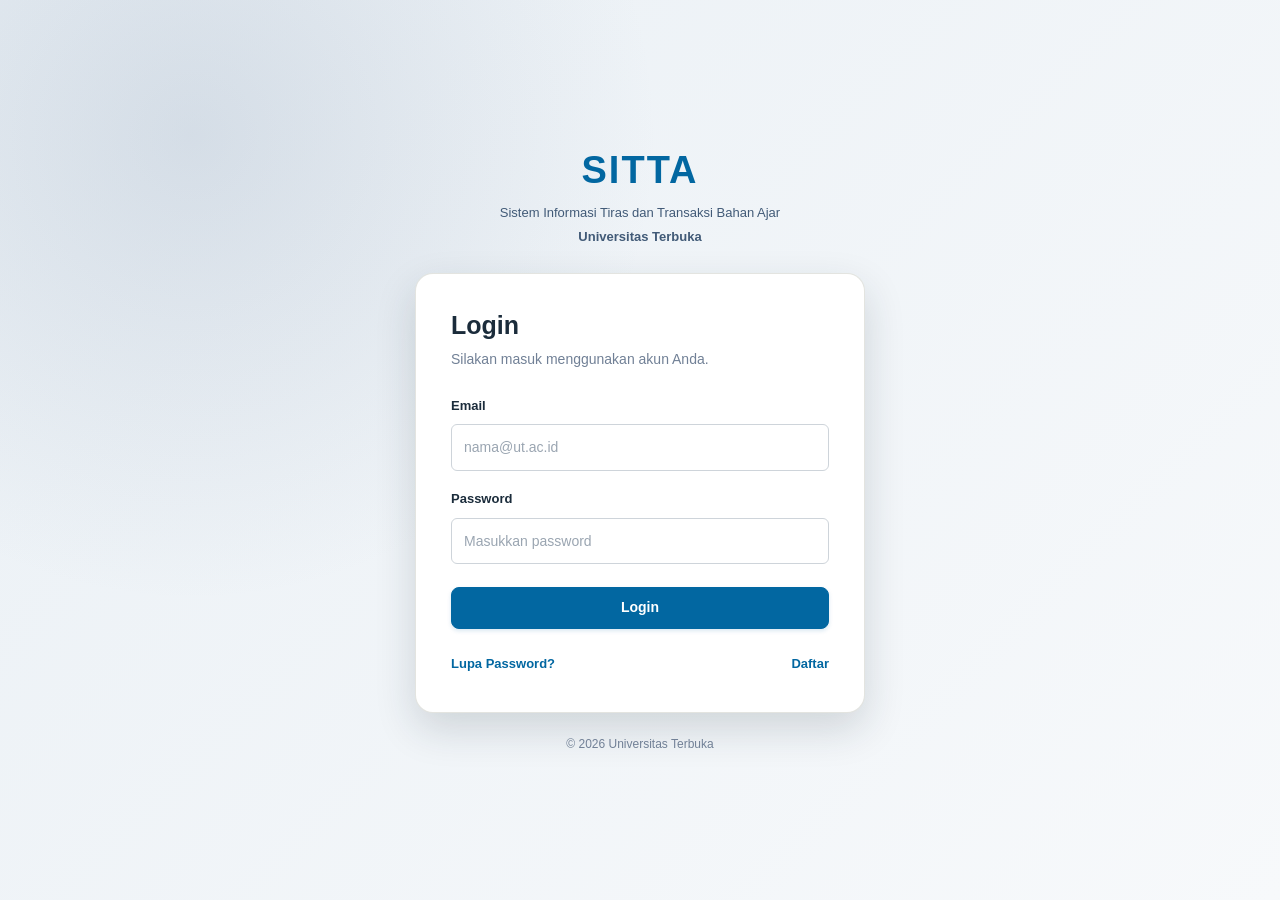
<file: index.html>
<!DOCTYPE html>
<html lang="id">
<head>
    <meta charset="UTF-8">
    <meta name="viewport" content="width=device-width, initial-scale=1.0">
    <meta name="description"
          content="SITTA - Sistem Informasi Tiras dan Transaksi Bahan Ajar Universitas Terbuka">

    <title>Login | SITTA Universitas Terbuka</title>

    <link rel="stylesheet" href="css/style.css">

    <script src="js/data.js" defer></script>
    <script src="js/script.js" defer></script>
</head>
<body>
    <main class="login-page">
        <section class="login-container">

            <header class="login-header">
                <h1>SITTA</h1>
                <p>Sistem Informasi Tiras dan Transaksi Bahan Ajar</p>
                <p>Universitas Terbuka</p>
            </header>

            <section class="login-card">
                <h2>Login</h2>
                <p>Silakan masuk menggunakan akun Anda.</p>

                <form id="loginForm">
                    <div class="form-group">
                        <label for="email">Email</label>
                        <input
                            type="email"
                            id="email"
                            name="email"
                            placeholder="nama@ut.ac.id"
                            autocomplete="username"
                            required
                        >
                    </div>

                    <div class="form-group">
                        <label for="password">Password</label>
                        <input
                            type="password"
                            id="password"
                            name="password"
                            placeholder="Masukkan password"
                            autocomplete="current-password"
                            required
                        >
                    </div>

                    <button type="submit" class="btn btn-primary">
                        Login
                    </button>
                </form>

                <nav class="login-links" aria-label="Bantuan akun">
                    <button type="button" id="forgotPasswordBtn">
                        Lupa Password?
                    </button>

                    <button type="button" id="registerBtn">
                        Daftar
                    </button>
                </nav>
            </section>

            <footer class="login-footer">
                <p>&copy; 2026 Universitas Terbuka</p>
            </footer>
        </section>
    </main>


    <!-- MODAL LUPA PASSWORD -->
    <div
        class="modal"
        id="forgotPasswordModal"
        role="dialog"
        aria-modal="true"
        aria-labelledby="forgotPasswordTitle"
        hidden
    >
        <section class="modal-content">
            <button
                type="button"
                class="modal-close"
                data-close-modal
                aria-label="Tutup modal"
            >&times;</button>

            <h2 id="forgotPasswordTitle">Lupa Password</h2>
            <p>
                Masukkan email akun Anda untuk memeriksa data pengguna.
            </p>

            <form id="forgotPasswordForm">
                <div class="form-group">
                    <label for="forgotEmail">Email</label>
                    <input
                        type="email"
                        id="forgotEmail"
                        name="forgotEmail"
                        placeholder="nama@ut.ac.id"
                        required
                    >
                </div>

                <button type="submit" class="btn btn-primary btn-block">
                    Periksa Email
                </button>
            </form>

            <div id="forgotPasswordMessage"
                 class="mt-2"
                 aria-live="polite"></div>
        </section>
    </div>


    <!-- MODAL DAFTAR -->
    <div
        class="modal"
        id="registerModal"
        role="dialog"
        aria-modal="true"
        aria-labelledby="registerTitle"
        hidden
    >
        <section class="modal-content">
            <button
                type="button"
                class="modal-close"
                data-close-modal
                aria-label="Tutup modal"
            >&times;</button>

            <h2 id="registerTitle">Daftar Akun</h2>
            <p>
                Form simulasi pendaftaran pengguna SITTA.
            </p>

            <form id="registerForm">
                <div class="form-group">
                    <label for="registerName">Nama Lengkap</label>
                    <input
                        type="text"
                        id="registerName"
                        name="registerName"
                        placeholder="Masukkan nama lengkap"
                        required
                    >
                </div>

                <div class="form-group">
                    <label for="registerEmail">Email</label>
                    <input
                        type="email"
                        id="registerEmail"
                        name="registerEmail"
                        placeholder="nama@ut.ac.id"
                        required
                    >
                </div>

                <div class="form-group">
                    <label for="registerPassword">Password</label>
                    <input
                        type="password"
                        id="registerPassword"
                        name="registerPassword"
                        placeholder="Minimal 6 karakter"
                        minlength="6"
                        autocomplete="new-password"
                        required
                    >
                </div>

                <div class="modal-actions">
                    <button
                        type="button"
                        class="btn btn-secondary"
                        data-close-modal
                    >
                        Batal
                    </button>

                    <button type="submit" class="btn btn-primary">
                        Daftar
                    </button>
                </div>
            </form>

            <div id="registerMessage"
                 class="mt-2"
                 aria-live="polite"></div>
        </section>
    </div>

</body>
</html>
</file>
<file: css/style.css>
/* =========================================================
   SITTA PRAKTIK
   Sistem Informasi Tiras dan Transaksi Bahan Ajar
   Universitas Terbuka
   Tema: Bluesssss Color Palette
   ========================================================= */

/* =========================================================
   1. CSS VARIABLES DAN RESET
   ========================================================= */

:root {
  --primary: #0267a1;
  --navy: #1b2c3b;
  --slate: #415a77;
  --soft-blue: #778da9;
  --light-gray: #e0e1dd;

  --white: #ffffff;
  --background: #f5f7fa;
  --text: #243447;
  --text-muted: #718096;
  --border: #dce3ea;

  --success: #198754;
  --warning: #b7791f;
  --danger: #dc3545;
  --info: #0d789f;

  --sidebar-width: 260px;
  --topbar-height: 72px;

  --radius-sm: 6px;
  --radius-md: 12px;
  --radius-lg: 18px;

  --shadow-sm: 0 2px 8px rgba(27, 44, 59, 0.06);
  --shadow-md: 0 8px 24px rgba(27, 44, 59, 0.1);
  --shadow-lg: 0 16px 40px rgba(27, 44, 59, 0.16);

  --transition: 0.2s ease;
}

* {
  box-sizing: border-box;
}

html {
  scroll-behavior: smooth;
}

body {
  margin: 0;
  min-height: 100vh;
  font-family: Arial, Helvetica, sans-serif;
  font-size: 14px;
  line-height: 1.6;
  color: var(--text);
  background: var(--background);
}

button,
input,
select,
textarea {
  font: inherit;
}

button,
a,
summary {
  -webkit-tap-highlight-color: transparent;
}

button {
  cursor: pointer;
}

button:disabled {
  cursor: not-allowed;
  opacity: 0.6;
}

a {
  color: var(--primary);
  text-decoration: none;
  transition: color var(--transition);
}

a:hover {
  color: var(--slate);
}

img {
  display: block;
  max-width: 100%;
}

h1,
h2,
h3,
h4,
p {
  margin-top: 0;
}

h1,
h2,
h3,
h4 {
  line-height: 1.3;
  color: var(--navy);
}

h1 {
  font-size: 30px;
}

h2 {
  font-size: 24px;
}

h3 {
  font-size: 17px;
}

p:last-child {
  margin-bottom: 0;
}

[hidden] {
  display: none !important;
}

:focus-visible {
  outline: 3px solid rgba(2, 103, 161, 0.35);
  outline-offset: 3px;
}

/* =========================================================
   2. BUTTON
   ========================================================= */

.btn {
  display: inline-flex;
  align-items: center;
  justify-content: center;
  gap: 8px;
  min-height: 42px;
  padding: 10px 18px;
  border: 1px solid transparent;
  border-radius: var(--radius-sm);
  font-weight: 600;
  text-align: center;
  transition:
    background var(--transition),
    border-color var(--transition),
    color var(--transition),
    transform var(--transition);
}

.btn:hover {
  transform: translateY(-1px);
}

.btn-primary {
  color: var(--white);
  background: var(--primary);
  border-color: var(--primary);
}

.btn-primary:hover {
  color: var(--white);
  background: var(--navy);
  border-color: var(--navy);
}

.btn-secondary {
  color: var(--navy);
  background: var(--light-gray);
  border-color: var(--light-gray);
}

.btn-secondary:hover {
  background: #cdd2cd;
}

.btn-outline {
  color: var(--primary);
  background: transparent;
  border-color: var(--primary);
}

.btn-outline:hover {
  color: var(--white);
  background: var(--primary);
}

.btn-danger {
  color: var(--white);
  background: var(--danger);
  border-color: var(--danger);
}

.btn-block {
  display: flex;
  width: 100%;
}

/* =========================================================
   3. FORM DAN INPUT
   ========================================================= */

.form-group {
  display: flex;
  flex-direction: column;
  gap: 7px;
  margin-bottom: 18px;
}

.form-group label {
  color: var(--navy);
  font-size: 13px;
  font-weight: 700;
}

.form-group input,
.form-group select,
.form-group textarea {
  width: 100%;
  min-height: 44px;
  padding: 11px 13px;
  color: var(--text);
  background: var(--white);
  border: 1px solid var(--border);
  border-radius: var(--radius-sm);
  outline: none;
  transition:
    border-color var(--transition),
    box-shadow var(--transition);
}

.form-group textarea {
  min-height: 100px;
  resize: vertical;
}

.form-group input::placeholder,
.form-group textarea::placeholder {
  color: #9aa5b1;
}

.form-group input:focus,
.form-group select:focus,
.form-group textarea:focus {
  border-color: var(--primary);
  box-shadow: 0 0 0 3px rgba(2, 103, 161, 0.12);
}

.form-group input:invalid:not(:placeholder-shown) {
  border-color: var(--danger);
}

.form-group input:disabled,
.form-group select:disabled,
.form-group textarea:disabled {
  background: #f0f2f4;
  cursor: not-allowed;
}

.form-hint {
  color: var(--text-muted);
  font-size: 12px;
}

.form-error {
  color: var(--danger);
  font-size: 12px;
}

/* =========================================================
   4. HALAMAN LOGIN
   ========================================================= */

.login-page {
  display: flex;
  align-items: center;
  justify-content: center;
  min-height: 100vh;
  padding: 40px 20px;
  background:
    radial-gradient(
      circle at 15% 15%,
      rgba(119, 141, 169, 0.2),
      transparent 35%
    ),
    linear-gradient(135deg, #eaf0f5 0%, #f7f9fb 100%);
}

.login-container {
  width: 100%;
  max-width: 450px;
}

.login-header {
  margin-bottom: 25px;
  text-align: center;
}

.login-header h1 {
  margin-bottom: 8px;
  color: var(--primary);
  font-size: 38px;
  font-weight: 800;
  letter-spacing: 2px;
}

.login-header p {
  margin-bottom: 3px;
  color: var(--slate);
  font-size: 13px;
}

.login-header p:last-child {
  font-weight: 700;
}

.login-card {
  padding: 35px;
  background: var(--white);
  border: 1px solid rgba(224, 225, 221, 0.9);
  border-radius: var(--radius-lg);
  box-shadow: var(--shadow-lg);
}

.login-card h2 {
  margin-bottom: 7px;
  font-size: 25px;
}

.login-card > p {
  margin-bottom: 25px;
  color: var(--text-muted);
}

.login-card form .btn {
  width: 100%;
  margin-top: 5px;
}

.login-links {
  display: flex;
  align-items: center;
  justify-content: space-between;
  gap: 15px;
  margin-top: 22px;
}

.login-links button {
  padding: 4px 0;
  color: var(--primary);
  background: none;
  border: none;
  font-size: 13px;
  font-weight: 600;
}

.login-links button:hover {
  color: var(--navy);
  text-decoration: underline;
}

.login-footer {
  margin-top: 22px;
  color: var(--text-muted);
  font-size: 12px;
  text-align: center;
}

/* =========================================================
   5. LAYOUT UTAMA
   ========================================================= */

.app-layout {
  min-height: 100vh;
}

.sidebar {
  position: fixed;
  top: 0;
  bottom: 0;
  left: 0;
  z-index: 100;
  display: flex;
  flex-direction: column;
  width: var(--sidebar-width);
  padding: 24px 16px;
  overflow-y: auto;
  color: var(--white);
  background: var(--navy);
}

.sidebar-header {
  padding: 0 12px 28px;
  border-bottom: 1px solid rgba(255, 255, 255, 0.12);
}

.sidebar-header h1 {
  margin-bottom: 5px;
  color: var(--white);
  font-size: 28px;
  letter-spacing: 1.5px;
}

.sidebar-header p {
  margin-bottom: 0;
  color: #b8c7d8;
  font-size: 12px;
}

.sidebar-nav {
  display: flex;
  flex-direction: column;
  gap: 6px;
  padding-top: 25px;
}

.nav-link,
.nav-group summary {
  display: block;
  padding: 12px 14px;
  color: #d9e2ec;
  border-radius: var(--radius-sm);
  font-size: 13px;
  font-weight: 600;
  line-height: 1.5;
  cursor: pointer;
  transition:
    background var(--transition),
    color var(--transition);
}

.nav-link:hover,
.nav-group summary:hover {
  color: var(--white);
  background: rgba(119, 141, 169, 0.2);
}

.nav-link.active {
  color: var(--white);
  background: var(--primary);
  box-shadow: var(--shadow-sm);
}

.nav-group summary {
  list-style: none;
}

.nav-group summary::-webkit-details-marker {
  display: none;
}

.nav-group summary::after {
  content: "+";
  float: right;
  font-size: 16px;
}

.nav-group[open] summary::after {
  content: "−";
}

.nav-submenu {
  display: flex;
  flex-direction: column;
  gap: 4px;
  padding: 6px 0 4px 12px;
}

.nav-submenu .nav-link {
  padding: 10px;
  color: #b8c7d8;
  font-size: 12px;
  font-weight: 400;
}

.sidebar-footer {
  margin-top: auto;
  padding-top: 25px;
}

.sidebar-footer button {
  width: 100%;
  padding: 11px 14px;
  color: #ffffff;
  background: rgba(255, 255, 255, 0.08);
  border: 1px solid rgba(255, 255, 255, 0.16);
  border-radius: var(--radius-sm);
  font-weight: 600;
  text-align: left;
  transition: background var(--transition);
}

.sidebar-footer button:hover {
  background: rgba(220, 53, 69, 0.8);
}

.main-content {
  min-height: 100vh;
  margin-left: var(--sidebar-width);
}

.topbar {
  position: sticky;
  top: 0;
  z-index: 50;
  display: flex;
  align-items: center;
  justify-content: space-between;
  min-height: var(--topbar-height);
  gap: 20px;
  padding: 15px 32px;
  background: var(--white);
  border-bottom: 1px solid var(--border);
  box-shadow: var(--shadow-sm);
}

.topbar p {
  margin: 0;
  color: var(--slate);
  font-size: 13px;
  font-weight: 600;
}

#userInfo {
  color: var(--navy);
  font-size: 13px;
  font-weight: 700;
  text-align: right;
}

.page-content {
  max-width: 1600px;
  margin: 0 auto;
  padding: 32px;
}

.page-header {
  margin-bottom: 28px;
}

.page-header h2 {
  margin-bottom: 8px;
}

.page-header > p {
  color: var(--text-muted);
}

.page-header #greeting {
  margin-bottom: 8px;
  color: var(--primary);
  font-weight: 700;
}

/* =========================================================
   6. DASHBOARD DAN KARTU INFORMASI
   ========================================================= */

.dashboard-cards {
  display: grid;
  grid-template-columns: repeat(2, minmax(0, 1fr));
  gap: 22px;
  margin-top: 25px;
}

.dashboard-card,
.content-card {
  min-width: 0;
  padding: 24px;
  background: var(--white);
  border: 1px solid var(--border);
  border-radius: var(--radius-md);
  box-shadow: var(--shadow-sm);
}

.dashboard-card {
  position: relative;
  overflow: hidden;
  transition:
    transform var(--transition),
    box-shadow var(--transition);
}

.dashboard-card::before {
  position: absolute;
  top: 0;
  left: 0;
  width: 5px;
  height: 100%;
  background: var(--primary);
  content: "";
}

.dashboard-card:hover {
  transform: translateY(-3px);
  box-shadow: var(--shadow-md);
}

.dashboard-card h3 {
  margin-bottom: 12px;
}

.dashboard-card p {
  min-height: 42px;
  margin-bottom: 18px;
  color: var(--text-muted);
}

.dashboard-card a {
  display: inline-flex;
  align-items: center;
  gap: 7px;
  font-weight: 700;
}

.dashboard-card a::after {
  content: "→";
}

.content-card {
  margin-bottom: 24px;
}

.content-card > h3 {
  margin-bottom: 20px;
}

.section-header {
  display: flex;
  align-items: center;
  justify-content: space-between;
  gap: 20px;
  margin-bottom: 22px;
}

.section-header h3 {
  margin-bottom: 6px;
}

.section-header p {
  margin-bottom: 0;
  color: var(--text-muted);
  font-size: 13px;
}

/* =========================================================
   7. TRACKING PENGIRIMAN
   ========================================================= */

#trackingForm {
  display: flex;
  align-items: flex-end;
  gap: 15px;
}

#trackingForm .form-group {
  flex: 1;
  min-width: 0;
  margin-bottom: 0;
}

#trackingForm button {
  flex-shrink: 0;
  min-width: 100px;
}

#trackingDetail {
  overflow-wrap: anywhere;
}

.tracking-summary {
  display: grid;
  grid-template-columns: repeat(2, minmax(0, 1fr));
  gap: 18px;
  margin-bottom: 25px;
}

.tracking-info {
  padding: 18px;
  background: #f7f9fb;
  border: 1px solid var(--border);
  border-radius: var(--radius-sm);
}

.tracking-info .info-label {
  display: block;
  margin-bottom: 5px;
  color: var(--text-muted);
  font-size: 12px;
}

.tracking-info .info-value {
  color: var(--navy);
  font-weight: 700;
}

.status-badge {
  display: inline-flex;
  align-items: center;
  padding: 6px 12px;
  color: var(--primary);
  background: #e5f2f9;
  border-radius: 20px;
  font-size: 12px;
  font-weight: 700;
}

.status-badge.success {
  color: #146c43;
  background: #ddf3e5;
}

.status-badge.warning {
  color: #855b10;
  background: #fff0c2;
}

.status-badge.danger {
  color: #b42332;
  background: #fce4e6;
}

.progress-track {
  width: 100%;
  height: 9px;
  overflow: hidden;
  background: var(--light-gray);
  border-radius: 99px;
}

.progress-bar {
  height: 100%;
  background: var(--primary);
  border-radius: inherit;
  transition: width 0.4s ease;
}

.timeline {
  position: relative;
  display: flex;
  flex-direction: column;
  gap: 0;
  margin: 25px 0 0;
  padding: 0;
  list-style: none;
}

.timeline-item {
  position: relative;
  padding: 0 0 25px 32px;
}

.timeline-item::before {
  position: absolute;
  top: 7px;
  bottom: -2px;
  left: 7px;
  width: 2px;
  background: var(--light-gray);
  content: "";
}

.timeline-item:last-child::before {
  display: none;
}

.timeline-item::after {
  position: absolute;
  top: 4px;
  left: 2px;
  width: 12px;
  height: 12px;
  background: var(--primary);
  border: 2px solid var(--white);
  border-radius: 50%;
  box-shadow: 0 0 0 2px #c6dfef;
  content: "";
}

.timeline-item time {
  display: block;
  margin-bottom: 5px;
  color: var(--text-muted);
  font-size: 12px;
}

.timeline-item p {
  margin-bottom: 0;
  color: var(--navy);
  font-size: 13px;
}

.empty-state {
  padding: 35px 20px;
  color: var(--text-muted);
  text-align: center;
}

.empty-state h3 {
  color: var(--slate);
}

/* =========================================================
   8. INFORMASI STOK DAN TABEL
   ========================================================= */

.table-responsive {
  width: 100%;
  overflow-x: auto;
  border: 1px solid var(--border);
  border-radius: var(--radius-sm);
  -webkit-overflow-scrolling: touch;
}

#stockTable {
  width: 100%;
  min-width: 780px;
  border-collapse: collapse;
  background: var(--white);
  text-align: left;
}

#stockTable caption {
  padding: 12px;
  color: var(--text-muted);
  font-size: 12px;
  text-align: left;
  caption-side: bottom;
}

#stockTable th,
#stockTable td {
  padding: 14px 16px;
  border-bottom: 1px solid var(--border);
  vertical-align: middle;
}

#stockTable th {
  color: var(--white);
  background: var(--navy);
  font-size: 12px;
  font-weight: 700;
  white-space: nowrap;
}

#stockTable td {
  color: var(--text);
  font-size: 13px;
}

#stockTable tbody tr:nth-child(even) {
  background: #f7f9fb;
}

#stockTable tbody tr:hover {
  background: #eaf3f9;
}

#stockTable tbody tr:last-child td {
  border-bottom: none;
}

#stockTable td img {
  width: 65px;
  height: 85px;
  object-fit: contain;
  background: var(--white);
  border: 1px solid var(--border);
  border-radius: 4px;
}

.stock-number {
  font-weight: 700;
  font-variant-numeric: tabular-nums;
}

.stock-low {
  color: var(--danger);
}

.stock-normal {
  color: var(--success);
}

#stockForm {
  margin-top: 22px;
  padding: 24px;
  background: #f7f9fb;
  border: 1px solid var(--border);
  border-radius: var(--radius-md);
}

#stockForm h3 {
  margin-bottom: 20px;
}

#stockForm .btn + .btn {
  margin-left: 8px;
}

/* =========================================================
   9. MODAL DAN POP-UP
   Dipakai pada tahap implementasi login.
   ========================================================= */

.modal {
  position: fixed;
  inset: 0;
  z-index: 1000;
  display: flex;
  align-items: center;
  justify-content: center;
  padding: 20px;
  background: rgba(27, 44, 59, 0.65);
  backdrop-filter: blur(3px);
}

.modal-content {
  position: relative;
  width: 100%;
  max-width: 460px;
  max-height: 90vh;
  padding: 30px;
  overflow-y: auto;
  background: var(--white);
  border-radius: var(--radius-lg);
  box-shadow: var(--shadow-lg);
  animation: modalAppear 0.2s ease-out;
}

.modal-content h2,
.modal-content h3 {
  margin-bottom: 10px;
}

.modal-content > p {
  color: var(--text-muted);
}

.modal-close {
  position: absolute;
  top: 14px;
  right: 16px;
  display: inline-flex;
  align-items: center;
  justify-content: center;
  width: 34px;
  height: 34px;
  color: var(--slate);
  background: #f1f4f7;
  border: none;
  border-radius: 50%;
  font-size: 22px;
}

.modal-close:hover {
  color: var(--white);
  background: var(--navy);
}

.modal-actions {
  display: flex;
  justify-content: flex-end;
  gap: 10px;
  margin-top: 22px;
}

@keyframes modalAppear {
  from {
    opacity: 0;
    transform: translateY(10px) scale(0.98);
  }

  to {
    opacity: 1;
    transform: translateY(0) scale(1);
  }
}

/* =========================================================
   10. ALERT DAN PESAN STATUS
   ========================================================= */

.alert {
  margin-bottom: 18px;
  padding: 12px 15px;
  border: 1px solid transparent;
  border-radius: var(--radius-sm);
  font-size: 13px;
}

.alert-success {
  color: #146c43;
  background: #ddf3e5;
  border-color: #b7e4c7;
}

.alert-error {
  color: #b42332;
  background: #fce4e6;
  border-color: #f5b8be;
}

.alert-warning {
  color: #855b10;
  background: #fff0c2;
  border-color: #f4d77c;
}

.alert-info {
  color: #075985;
  background: #e0f2fe;
  border-color: #bae6fd;
}

/* =========================================================
   11. UTILITAS
   ========================================================= */

.text-primary {
  color: var(--primary);
}

.text-muted {
  color: var(--text-muted);
}

.text-success {
  color: var(--success);
}

.text-danger {
  color: var(--danger);
}

.text-center {
  text-align: center;
}

.mt-1 {
  margin-top: 8px;
}

.mt-2 {
  margin-top: 16px;
}

.mt-3 {
  margin-top: 24px;
}

.mb-1 {
  margin-bottom: 8px;
}

.mb-2 {
  margin-bottom: 16px;
}

.mb-3 {
  margin-bottom: 24px;
}

.w-100 {
  width: 100%;
}

/* =========================================================
   12. RESPONSIVE TABLET
   ========================================================= */

@media (max-width: 1024px) {
  :root {
    --sidebar-width: 225px;
  }

  .sidebar {
    padding-right: 12px;
    padding-left: 12px;
  }

  .page-content {
    padding: 25px;
  }

  .topbar {
    padding-right: 25px;
    padding-left: 25px;
  }

  .dashboard-cards {
    gap: 16px;
  }

  .dashboard-card,
  .content-card {
    padding: 20px;
  }
}

/* =========================================================
   13. RESPONSIVE MOBILE
   ========================================================= */

@media (max-width: 768px) {
  :root {
    --sidebar-width: 0px;
    --topbar-height: auto;
  }

  .sidebar {
    position: relative;
    top: auto;
    right: auto;
    bottom: auto;
    left: auto;
    width: 100%;
    max-height: none;
    padding: 16px;
    overflow: visible;
  }

  .sidebar-header {
    padding: 0 8px 15px;
  }

  .sidebar-header h1 {
    font-size: 24px;
  }

  .sidebar-nav {
    display: grid;
    grid-template-columns: repeat(2, minmax(0, 1fr));
    gap: 5px;
    padding-top: 15px;
  }

  .nav-link,
  .nav-group summary {
    padding: 10px;
    font-size: 12px;
  }

  .nav-submenu {
    padding-left: 5px;
  }

  .nav-submenu .nav-link {
    font-size: 11px;
  }

  .sidebar-footer {
    padding-top: 15px;
  }

  .sidebar-footer button {
    text-align: center;
  }

  .main-content {
    margin-left: 0;
  }

  .topbar {
    position: relative;
    flex-wrap: wrap;
    gap: 8px;
    padding: 15px 20px;
  }

  .page-content {
    padding: 22px 16px;
  }

  .page-header {
    margin-bottom: 22px;
  }

  .page-header h2 {
    font-size: 22px;
  }

  .dashboard-cards {
    grid-template-columns: 1fr;
    gap: 15px;
  }

  .dashboard-card p {
    min-height: 0;
  }

  .tracking-summary {
    grid-template-columns: 1fr;
  }

  #trackingForm {
    align-items: stretch;
    flex-direction: column;
  }

  #trackingForm button {
    width: 100%;
  }

  .section-header {
    align-items: flex-start;
    flex-direction: column;
  }

  .section-header .btn {
    width: 100%;
  }

  .login-page {
    padding: 25px 16px;
  }

  .login-card {
    padding: 25px 22px;
  }
}

/* =========================================================
   14. RESPONSIVE MOBILE KECIL
   ========================================================= */

@media (max-width: 420px) {
  body {
    font-size: 13px;
  }

  .sidebar-nav {
    grid-template-columns: 1fr;
  }

  .topbar {
    align-items: flex-start;
    flex-direction: column;
  }

  #userInfo {
    text-align: left;
  }

  .page-content {
    padding: 18px 12px;
  }

  .content-card,
  .dashboard-card {
    padding: 17px;
  }

  .login-header h1 {
    font-size: 32px;
  }

  .login-card {
    padding: 22px 18px;
  }

  .login-links {
    align-items: flex-start;
    flex-direction: column;
    gap: 10px;
  }

  .modal {
    padding: 12px;
  }

  .modal-content {
    padding: 25px 20px;
  }

  .modal-actions {
    flex-direction: column;
  }

  .modal-actions .btn {
    width: 100%;
  }
}

/* =========================================================
   15. AKSESIBILITAS: REDUCE MOTION
   ========================================================= */

@media (prefers-reduced-motion: reduce) {
  *,
  *::before,
  *::after {
    scroll-behavior: auto !important;
    animation-duration: 0.01ms !important;
    animation-iteration-count: 1 !important;
    transition-duration: 0.01ms !important;
  }
}

/* Elemen dengan atribut hidden harus benar-benar disembunyikan */
[hidden] {
  display: none !important;
}

/* Form stok bahan ajar */
.form-grid {
  display: grid;
  grid-template-columns: repeat(2, minmax(0, 1fr));
  gap: 18px;
  margin-bottom: 24px;
}

.form-group {
  display: flex;
  flex-direction: column;
  gap: 8px;
  min-width: 0;
}

.form-group label {
  font-weight: 600;
  color: var(--text-color, #1b2c3b);
}

.form-group input,
.form-group select {
  width: 100%;
  box-sizing: border-box;
  padding: 11px 12px;
  border: 1px solid #ced4da;
  border-radius: 6px;
  font: inherit;
  color: #1b2c3b;
  background-color: #fff;
}

.form-group input:focus,
.form-group select:focus {
  outline: 2px solid #0267a1;
  outline-offset: 1px;
  border-color: #0267a1;
}

.form-group small {
  color: #64748b;
  font-size: 12px;
  line-height: 1.5;
}

.form-group-full {
  grid-column: 1 / -1;
}

.form-actions {
  display: flex;
  flex-wrap: wrap;
  gap: 10px;
}

.btn-primary {
  cursor: pointer;
}

#stockMessage {
  margin-bottom: 16px;
}

#stockMessage:empty {
  display: none;
}

#stockMessage.alert-success,
#stockMessage.alert-error {
  padding: 12px 16px;
  border-radius: 6px;
  margin-bottom: 16px;
}

#stockMessage.alert-success {
  color: #166534;
  background-color: #dcfce7;
  border: 1px solid #bbf7d0;
}

#stockMessage.alert-error {
  color: #991b1b;
  background-color: #fee2e2;
  border: 1px solid #fecaca;
}

#stockTable td {
  vertical-align: middle;
}

#stockTable img {
  display: block;
  width: 55px;
  height: 70px;
  object-fit: cover;
  border-radius: 5px;
}

@media (max-width: 768px) {
  .form-grid {
    grid-template-columns: 1fr;
  }

  .form-group-full {
    grid-column: auto;
  }

  .form-actions button {
    flex: 1 1 auto;
  }
}

/* =========================================
   BUTTON STYLING - SITTA PRAKTIK
   ========================================= */

/* Transisi umum */
button,
.btn-primary,
.btn-outline {
  font-family: inherit;
  font-size: 14px;
  font-weight: 600;
  line-height: 1.4;
  border-radius: 8px;
  padding: 10px 16px;
  cursor: pointer;
  transition:
    background-color 0.2s ease,
    color 0.2s ease,
    border-color 0.2s ease,
    box-shadow 0.2s ease,
    transform 0.2s ease;
}

/* Tombol utama */
.btn-primary {
  display: inline-flex;
  align-items: center;
  justify-content: center;
  gap: 8px;
  color: #ffffff;
  background: #0267a1;
  border: 1px solid #0267a1;
  box-shadow: 0 2px 4px rgba(2, 103, 161, 0.15);
}

.btn-primary:hover {
  background: #015582;
  border-color: #015582;
  box-shadow: 0 4px 10px rgba(2, 103, 161, 0.2);
  transform: translateY(-1px);
}

.btn-primary:active {
  transform: translateY(0);
  box-shadow: none;
}

/* Tombol sekunder */
.btn-outline {
  display: inline-flex;
  align-items: center;
  justify-content: center;
  gap: 8px;
  color: #0267a1;
  background: #ffffff;
  border: 1px solid #0267a1;
}

.btn-outline:hover {
  color: #ffffff;
  background: #0267a1;
  border-color: #0267a1;
  box-shadow: 0 3px 8px rgba(2, 103, 161, 0.15);
  transform: translateY(-1px);
}

/* Fokus keyboard */
button:focus-visible,
.btn-primary:focus-visible,
.btn-outline:focus-visible {
  outline: 3px solid rgba(2, 103, 161, 0.3);
  outline-offset: 3px;
}

/* Tombol Tambah Bahan Ajar */
#toggleStockForm {
  padding: 12px 20px;
  border-radius: 10px;
  font-size: 14px;
  white-space: nowrap;
}

/* Area judul dan tombol */
.page-header {
  display: flex;
  align-items: center;
  justify-content: space-between;
  gap: 20px;
  flex-wrap: wrap;
  margin-bottom: 24px;
}

.page-header h2 {
  margin-bottom: 6px;
}

.page-header p {
  margin-top: 0;
  margin-bottom: 0;
  line-height: 1.6;
  color: #64748b;
}

/* Tombol pada form */
.form-actions {
  display: flex;
  align-items: center;
  flex-wrap: wrap;
  gap: 12px;
  margin-top: 8px;
}

.form-actions button {
  min-height: 40px;
}

/* Tombol logout di sidebar */
.sidebar-footer .btn-outline {
  width: 100%;
  min-height: 48px;
  justify-content: flex-start;
  padding: 12px 18px;
  color: #ffffff;
  background: rgba(255, 255, 255, 0.08);
  border: 1px solid rgba(255, 255, 255, 0.2);
  border-radius: 9px;
}

.sidebar-footer .btn-outline:hover {
  color: #ffffff;
  background: rgba(255, 255, 255, 0.16);
  border-color: rgba(255, 255, 255, 0.35);
}

/* Responsif untuk layar kecil */
@media (max-width: 768px) {
  .page-header {
    align-items: flex-start;
    flex-direction: column;
    gap: 14px;
  }

  #toggleStockForm {
    width: 100%;
  }

  .form-actions {
    gap: 10px;
  }

  .form-actions button {
    flex: 1 1 auto;
  }
}

@media (prefers-reduced-motion: reduce) {
  button,
  .btn-primary,
  .btn-outline {
    transition: none;
  }

  .btn-primary:hover,
  .btn-outline:hover {
    transform: none;
  }
}

/* =========================================
   TRACKING PENGIRIMAN
   ========================================= */

.tracking-search {
  display: flex;
  align-items: stretch;
  gap: 12px;
  margin-top: 8px;
}

.tracking-search input {
  flex: 1;
  min-width: 0;
  padding: 12px 14px;
  font: inherit;
  border: 1px solid #ced4da;
  border-radius: 8px;
  box-sizing: border-box;
}

.tracking-search input:focus {
  outline: 2px solid rgba(2, 103, 161, 0.25);
  border-color: #0267a1;
}

.tracking-examples {
  display: flex;
  align-items: center;
  flex-wrap: wrap;
  gap: 10px;
  margin-top: 18px;
  color: #64748b;
  font-size: 13px;
}

.example-do {
  padding: 6px 10px;
  color: #0267a1;
  background: #edf6fb;
  border: 1px solid #c6e3f2;
  border-radius: 6px;
  font: inherit;
  cursor: pointer;
  transition: background-color 0.2s ease;
}

.example-do:hover {
  background: #d9edf8;
}

#trackingMessage:empty {
  display: none;
}

#trackingMessage.alert-error,
#trackingMessage.alert-success {
  padding: 12px 16px;
  margin: 16px 0;
  border-radius: 8px;
}

#trackingMessage.alert-error {
  color: #991b1b;
  background: #fee2e2;
  border: 1px solid #fecaca;
}

#trackingMessage.alert-success {
  color: #166534;
  background: #dcfce7;
  border: 1px solid #bbf7d0;
}

.tracking-detail-grid {
  display: grid;
  grid-template-columns: repeat(3, minmax(0, 1fr));
  gap: 16px;
}

.tracking-detail-item {
  display: flex;
  flex-direction: column;
  gap: 8px;
  padding: 16px;
  background: #f5f8fb;
  border: 1px solid #e1e8ef;
  border-radius: 8px;
  overflow-wrap: anywhere;
}

.tracking-detail-item span {
  color: #64748b;
  font-size: 13px;
}

.tracking-detail-item strong {
  color: #1b2c3b;
  font-size: 15px;
}

#trackingResult .content-card + .content-card {
  margin-top: 20px;
}

.status-badge.status-transit {
  color: #075985;
  background: #e0f2fe;
}

.status-badge.status-delivered {
  color: #166534;
  background: #dcfce7;
}

/* Timeline perjalanan */

#trackingTimeline.timeline {
  position: relative;
  display: flex;
  flex-direction: column;
  gap: 0;
  margin: 24px 0 0;
  padding: 0;
}

/* Satu garis yang tepat melewati pusat setiap titik */
#trackingTimeline.timeline::before {
  content: "";
  position: absolute;
  top: 8px;
  bottom: 8px;
  left: 7px;
  width: 2px;
  background: #d6e2ec;
}

#trackingTimeline .timeline-item {
  position: relative;
  display: grid;
  grid-template-columns: 16px minmax(0, 1fr);
  column-gap: 16px;
  align-items: start;
  padding: 0 0 24px;
  margin: 0;
}

/* Jangan sembunyikan garis utama pada item terakhir */
#trackingTimeline .timeline-item:last-child {
  padding-bottom: 0;
}

#trackingTimeline .timeline-marker {
  position: relative;
  left: auto;
  top: auto;
  z-index: 1;
  display: block;
  width: 16px;
  height: 16px;
  margin: 3px 0 0;
  padding: 0;
  background: #0267a1;
  border: 3px solid #dceef8;
  border-radius: 50%;
  box-shadow: none;
  box-sizing: border-box;
}

#trackingTimeline .timeline-content {
  min-width: 0;
  margin: 0;
  padding: 0;
}

#trackingTimeline .timeline-time {
  display: block;
  margin: 0 0 4px;
  color: #64748b;
  font-size: 13px;
  line-height: 1.5;
}

#trackingTimeline .timeline-description {
  margin: 0;
  color: #1b2c3b;
  font-size: 14px;
  line-height: 1.6;
  overflow-wrap: anywhere;
}

/* Nonaktifkan dekorasi duplikat dari CSS sebelumnya */
#trackingTimeline .timeline-item::before,
#trackingTimeline .timeline-item::after,
#trackingTimeline .timeline-marker::before,
#trackingTimeline .timeline-marker::after {
  content: none !important;
  display: none !important;
}

@media (max-width: 480px) {
  #trackingTimeline .timeline-item {
    column-gap: 12px;
    padding-bottom: 20px;
  }
}

@media (max-width: 480px) {
  .timeline-item {
    column-gap: 12px;
    padding-bottom: 22px;
  }

  .timeline-description {
    font-size: 14px;
  }
}

@media (max-width: 768px) {
  .tracking-search {
    flex-direction: column;
  }

  .tracking-search button {
    width: 100%;
  }

  .tracking-detail-grid {
    grid-template-columns: repeat(2, minmax(0, 1fr));
  }
}

@media (max-width: 480px) {
  .tracking-detail-grid {
    grid-template-columns: 1fr;
  }
}



/* =========================================
   MONITORING PROGRESS DO
   ========================================= */

.monitoring-summary {
    display: grid;
    grid-template-columns: repeat(3, minmax(0, 1fr));
    gap: 18px;
    margin-bottom: 24px;
}

.monitoring-card {
    display: flex;
    align-items: center;
    gap: 16px;
    padding: 22px;
    background: #ffffff;
    border: 1px solid #dce5ed;
    border-radius: 12px;
    box-shadow: 0 3px 10px rgba(27, 44, 59, 0.04);
}

.monitoring-card-icon {
    display: flex;
    align-items: center;
    justify-content: center;
    flex: 0 0 48px;
    width: 48px;
    height: 48px;
    color: #0267A1;
    background: #e8f3fa;
    border-radius: 10px;
    font-size: 22px;
    font-weight: 700;
}

.monitoring-card p {
    margin: 0 0 7px;
    color: #64748b;
    font-size: 13px;
}

.monitoring-card h3 {
    margin: 0;
    color: #1B2C3B;
    font-size: 28px;
    font-weight: 700;
}

.monitoring-search {
    display: flex;
    flex-wrap: wrap;
    gap: 10px;
    margin-bottom: 20px;
}

.monitoring-search input {
    flex: 1;
    min-width: 200px;
    padding: 11px 14px;
    font: inherit;
    border: 1px solid #ced4da;
    border-radius: 8px;
    box-sizing: border-box;
}

.monitoring-search input:focus {
    outline: 2px solid rgba(2, 103, 161, 0.2);
    border-color: #0267A1;
}

#monitoringTable {
    width: 100%;
    border-collapse: separate;
    border-spacing: 0;
}

#monitoringTable th {
    padding: 14px 16px;
    color: #ffffff;
    background: #1B2C3B;
    text-align: left;
    white-space: nowrap;
}

#monitoringTable td {
    padding: 15px 16px;
    border-bottom: 1px solid #dce5ed;
    vertical-align: middle;
}

#monitoringTable tbody tr:nth-child(even) {
    background: #f5f8fb;
}

#monitoringTable tbody tr:hover {
    background: #e8f3fa;
}

#monitoringTable .table-empty {
    padding: 28px 16px;
    color: #64748b;
    text-align: center;
}
/* =========================================
   MONITORING SUMMARY - 3 KOLOM
   ========================================= */

.monitoring-summary {
    display: grid;
    grid-template-columns: repeat(3, minmax(0, 1fr));
    gap: 18px;
    width: 100%;
    margin: 0 0 24px;
    align-items: stretch;
}

.monitoring-card {
    display: flex;
    flex-direction: row;
    align-items: center;
    gap: 16px;
    min-width: 0;
    min-height: 115px;
    padding: 22px;
    box-sizing: border-box;
    background: #ffffff;
    border: 1px solid #dce5ed;
    border-radius: 12px;
    box-shadow: 0 3px 10px rgba(27, 44, 59, 0.04);
}

.monitoring-card > div {
    min-width: 0;
}

.monitoring-card p {
    margin: 0 0 8px;
    color: #64748b;
    font-size: 14px;
    line-height: 1.4;
}

.monitoring-card h3 {
    margin: 0;
    color: #1B2C3B;
    font-size: 28px;
    font-weight: 700;
}

.monitoring-card-icon {
    display: flex;
    flex: 0 0 48px;
    align-items: center;
    justify-content: center;
    width: 48px;
    height: 48px;
    border-radius: 10px;
    color: #0267A1;
    background: #e8f3fa;
    font-size: 22px;
    font-weight: 700;
}

/* Tablet */
@media (max-width: 900px) {
    .monitoring-summary {
        grid-template-columns: repeat(2, minmax(0, 1fr));
    }
}

/* Ponsel */
@media (max-width: 560px) {
    .monitoring-summary {
        grid-template-columns: 1fr;
        gap: 12px;
    }

    .monitoring-card {
        min-height: 95px;
        padding: 18px;
    }
}

.btn-detail {
    display: inline-block;
    padding: 8px 12px;
    color: #ffffff;
    background: #0267A1;
    border-radius: 7px;
    text-decoration: none;
    font-size: 13px;
    font-weight: 600;
    white-space: nowrap;
    transition: background-color 0.2s ease;
}

.btn-detail:hover {
    color: #ffffff;
    background: #015582;
}

@media (max-width: 900px) {
    .monitoring-summary {
        grid-template-columns: 1fr;
    }
}

@media (max-width: 600px) {
    .monitoring-card {
        padding: 16px;
    }

    .monitoring-search {
        flex-direction: column;
    }

    .monitoring-search input {
        min-width: 0;
        width: 100%;
    }

    .monitoring-search button {
        width: 100%;
    }
}
/* =========================================
   REKAP BAHAN AJAR
   ========================================= */

.rekap-summary {
    display: grid;
    grid-template-columns: repeat(3, minmax(0, 1fr));
    gap: 18px;
    margin-bottom: 24px;
}

.rekap-card {
    display: flex;
    align-items: center;
    gap: 16px;
    min-width: 0;
    min-height: 115px;
    padding: 22px;
    box-sizing: border-box;
    background: #ffffff;
    border: 1px solid #dce5ed;
    border-radius: 12px;
    box-shadow: 0 3px 10px rgba(27, 44, 59, 0.04);
}

.rekap-card-icon {
    display: flex;
    align-items: center;
    justify-content: center;
    flex: 0 0 48px;
    width: 48px;
    height: 48px;
    color: #0267A1;
    background: #e8f3fa;
    border-radius: 10px;
    font-size: 22px;
    font-weight: 700;
}

.rekap-card p {
    margin: 0 0 8px;
    color: #64748b;
    font-size: 14px;
    line-height: 1.4;
}

.rekap-card h3 {
    margin: 0;
    color: #1B2C3B;
    font-size: 28px;
    font-weight: 700;
}

.rekap-filter {
    display: grid;
    grid-template-columns: minmax(0, 2fr) minmax(180px, 1fr) auto;
    align-items: end;
    gap: 14px;
    margin-bottom: 22px;
}

.rekap-filter .form-group {
    min-width: 0;
}

.rekap-filter input,
.rekap-filter select {
    width: 100%;
    min-height: 42px;
    padding: 10px 12px;
    box-sizing: border-box;
    font: inherit;
    border: 1px solid #ced4da;
    border-radius: 8px;
    background: #ffffff;
}

.rekap-filter input:focus,
.rekap-filter select:focus {
    outline: 2px solid rgba(2, 103, 161, 0.2);
    border-color: #0267A1;
}

.rekap-filter-actions {
    display: flex;
    gap: 8px;
    align-items: center;
}

#rekapTable {
    width: 100%;
    border-collapse: separate;
    border-spacing: 0;
}

#rekapTable th {
    padding: 14px 16px;
    color: #ffffff;
    background: #1B2C3B;
    text-align: left;
    white-space: nowrap;
}

#rekapTable td {
    padding: 14px 16px;
    border-bottom: 1px solid #dce5ed;
    vertical-align: middle;
}

#rekapTable tbody tr:nth-child(even) {
    background: #f5f8fb;
}

#rekapTable tbody tr:hover {
    background: #e8f3fa;
}

#rekapTable tfoot th {
    color: #1B2C3B;
    background: #e8f3fa;
    border-top: 1px solid #c6dce9;
}

#rekapTable .table-empty {
    padding: 28px 16px;
    color: #64748b;
    text-align: center;
}

.rekap-note {
    margin: 18px 0 0;
    color: #64748b;
    font-size: 12px;
    line-height: 1.6;
}

/* Penyesuaian untuk tablet */
@media (max-width: 900px) {
    .rekap-summary {
        grid-template-columns: repeat(2, minmax(0, 1fr));
    }

    .rekap-filter {
        grid-template-columns: 1fr 1fr;
    }

    .rekap-filter-actions {
        grid-column: 1 / -1;
    }
}

/* Penyesuaian untuk ponsel */
@media (max-width: 560px) {
    .rekap-summary {
        grid-template-columns: 1fr;
        gap: 12px;
    }

    .rekap-card {
        min-height: 95px;
        padding: 18px;
    }

    .rekap-filter {
        grid-template-columns: 1fr;
    }

    .rekap-filter-actions {
        grid-column: auto;
    }

    .rekap-filter-actions button {
        flex: 1;
    }
}

/* Tampilan cetak laporan */
@media print {
    body {
        background: #ffffff !important;
    }

    .sidebar,
    .topbar,
    .page-header button,
    #rekapFilterForm {
        display: none !important;
    }

    .app-layout,
    .main-content,
    .page-content,
    #rekapReport {
        display: block !important;
        width: 100% !important;
        max-width: 100% !important;
        margin: 0 !important;
        padding: 0 !important;
        box-shadow: none !important;
        border: none !important;
    }

    .rekap-summary {
        grid-template-columns: repeat(3, minmax(0, 1fr)) !important;
    }

    #rekapTable {
        width: 100%;
        font-size: 10px;
    }

    #rekapTable th,
    #rekapTable td {
        padding: 6px;
        color: #000000;
        border: 1px solid #cccccc;
    }

    #rekapTable th {
        background: #e8edf2 !important;
    }

    .rekap-note {
        margin-top: 12px;
    }
}


/* =========================================
   REKAP BAHAN AJAR - PERAPIAN FILTER
   ========================================= */

#rekapFilterForm {
    margin-top: 24px;
    margin-bottom: 30px;
}

.rekap-filter {
    display: grid;
    grid-template-columns: minmax(0, 1.7fr) minmax(220px, 0.8fr) auto;
    align-items: end;
    gap: 20px;
    margin: 0;
}

.rekap-filter .form-group {
    display: flex;
    flex-direction: column;
    gap: 10px;
    min-width: 0;
    margin: 0;
}

.rekap-filter .form-group label {
    margin: 0;
    color: #1B2C3B;
    font-size: 14px;
    font-weight: 600;
}

.rekap-filter input,
.rekap-filter select {
    display: block;
    width: 100%;
    height: 46px;
    min-height: 46px;
    padding: 0 14px;
    box-sizing: border-box;
    color: #1B2C3B;
    background-color: #ffffff;
    border: 1px solid #d1dce6;
    border-radius: 9px;
    font-family: inherit;
    font-size: 14px;
    transition: border-color 0.2s ease, box-shadow 0.2s ease;
}

.rekap-filter input::placeholder {
    color: #94a3b8;
}

.rekap-filter input:focus,
.rekap-filter select:focus {
    outline: none;
    border-color: #0267A1;
    box-shadow: 0 0 0 3px rgba(2, 103, 161, 0.12);
}

.rekap-filter-actions {
    display: flex;
    align-items: center;
    gap: 12px;
    margin: 0;
    padding: 0;
}

.rekap-filter-actions button {
    height: 46px;
    min-height: 46px;
    padding: 0 18px;
    border-radius: 9px;
    white-space: nowrap;
    font-size: 14px;
}

/* Tombol utama */
.rekap-filter-actions .btn-primary {
    color: #ffffff;
    background: #0267A1;
    border: 1px solid #0267A1;
    box-shadow: 0 2px 5px rgba(2, 103, 161, 0.12);
}

.rekap-filter-actions .btn-primary:hover {
    background: #015582;
    border-color: #015582;
}

/* Tombol reset */
.rekap-filter-actions .btn-outline {
    color: #0267A1;
    background: #ffffff;
    border: 1px solid #0267A1;
}

.rekap-filter-actions .btn-outline:hover {
    color: #ffffff;
    background: #0267A1;
}

/* Jarak tabel dan ringkasan hasil */
#rekapTable {
    margin-top: 0;
}

#rekapTable th,
#rekapTable td {
    padding: 14px 16px;
    line-height: 1.5;
}

#rekapTable th {
    font-size: 14px;
}

#rekapTable td {
    font-size: 14px;
}

#rekapTable tfoot th {
    padding-top: 16px;
    padding-bottom: 16px;
}

/* Tablet */
@media (max-width: 1000px) {
    .rekap-filter {
        grid-template-columns: minmax(0, 1fr) minmax(180px, 0.8fr);
    }

    .rekap-filter-actions {
        grid-column: 1 / -1;
        justify-content: flex-end;
    }
}

/* Ponsel */
@media (max-width: 560px) {
    .rekap-filter {
        grid-template-columns: minmax(0, 1fr);
        gap: 14px;
    }

    .rekap-filter-actions {
        grid-column: auto;
        display: grid;
        grid-template-columns: 1fr 1fr;
    }

    .rekap-filter-actions button {
        width: 100%;
        padding: 0 10px;
    }
}


/* =========================================
   HISTORI TRANSAKSI
   ========================================= */

.histori-summary {
    display: grid;
    grid-template-columns: repeat(3, minmax(0, 1fr));
    gap: 18px;
    margin-bottom: 24px;
}

.histori-card {
    display: flex;
    align-items: center;
    gap: 16px;
    min-width: 0;
    min-height: 110px;
    padding: 22px;
    box-sizing: border-box;
    background: #ffffff;
    border: 1px solid #dce5ed;
    border-radius: 12px;
    box-shadow: 0 3px 10px rgba(27, 44, 59, 0.04);
}

.histori-card-icon {
    display: flex;
    align-items: center;
    justify-content: center;
    flex: 0 0 48px;
    width: 48px;
    height: 48px;
    color: #0267A1;
    background: #e8f3fa;
    border-radius: 10px;
    font-size: 24px;
    font-weight: 700;
}

.histori-card p {
    margin: 0 0 8px;
    color: #64748b;
    font-size: 14px;
    line-height: 1.4;
}

.histori-card h3 {
    margin: 0;
    color: #1B2C3B;
    font-size: 28px;
    font-weight: 700;
}

.histori-filter {
    display: grid;
    grid-template-columns: minmax(0, 1.7fr) minmax(200px, 0.8fr) auto;
    align-items: end;
    gap: 18px;
    margin: 24px 0 28px;
}

.histori-filter .form-group {
    display: flex;
    flex-direction: column;
    gap: 9px;
    min-width: 0;
    margin: 0;
}

.histori-filter .form-group label {
    color: #1B2C3B;
    font-size: 14px;
    font-weight: 600;
}

.histori-filter input,
.histori-filter select {
    width: 100%;
    height: 44px;
    min-height: 44px;
    padding: 0 13px;
    box-sizing: border-box;
    color: #1B2C3B;
    background: #ffffff;
    border: 1px solid #d1dce6;
    border-radius: 8px;
    font: inherit;
}

.histori-filter input:focus,
.histori-filter select:focus {
    outline: none;
    border-color: #0267A1;
    box-shadow: 0 0 0 3px rgba(2, 103, 161, 0.12);
}

.histori-filter-actions {
    display: flex;
    gap: 10px;
}

.histori-filter-actions button {
    height: 44px;
    white-space: nowrap;
}

#historiTable {
    width: 100%;
    border-collapse: separate;
    border-spacing: 0;
}

#historiTable th {
    padding: 14px 15px;
    color: #ffffff;
    background: #1B2C3B;
    text-align: left;
    white-space: nowrap;
    font-size: 13px;
}

#historiTable th:first-child {
    border-top-left-radius: 7px;
}

#historiTable th:last-child {
    border-top-right-radius: 7px;
}

#historiTable td {
    padding: 14px 15px;
    border-bottom: 1px solid #dce5ed;
    vertical-align: middle;
    font-size: 13px;
    line-height: 1.5;
}

#historiTable tbody tr:nth-child(even) {
    background: #f5f8fb;
}

#historiTable tbody tr:hover {
    background: #e8f3fa;
}

.histori-badge {
    display: inline-block;
    padding: 5px 10px;
    border-radius: 20px;
    font-size: 12px;
    font-weight: 600;
    white-space: nowrap;
}

.histori-badge-masuk {
    color: #166534;
    background: #dcfce7;
}

.histori-badge-keluar {
    color: #9a3412;
    background: #ffedd5;
}

#historiTable .table-empty {
    padding: 28px 16px;
    color: #64748b;
    text-align: center;
}

.histori-note {
    margin: 18px 0 0;
    color: #64748b;
    font-size: 12px;
    line-height: 1.6;
}

@media (max-width: 1000px) {
    .histori-summary {
        grid-template-columns: repeat(2, minmax(0, 1fr));
    }

    .histori-filter {
        grid-template-columns: minmax(0, 1fr) minmax(180px, 0.8fr);
    }

    .histori-filter-actions {
        grid-column: 1 / -1;
        justify-content: flex-end;
    }
}

@media (max-width: 560px) {
    .histori-summary {
        grid-template-columns: 1fr;
        gap: 12px;
    }

    .histori-card {
        min-height: 95px;
        padding: 18px;
    }

    .histori-filter {
        grid-template-columns: 1fr;
        gap: 14px;
    }

    .histori-filter-actions {
        grid-column: auto;
    }

    .histori-filter-actions button {
        flex: 1;
    }
}

@media print {
    .sidebar,
    .topbar,
    .page-header button,
    #historiFilterForm {
        display: none !important;
    }

    .app-layout,
    .main-content,
    .page-content,
    #historiReport {
        display: block !important;
        width: 100% !important;
        max-width: 100% !important;
        margin: 0 !important;
        padding: 0 !important;
        box-shadow: none !important;
        border: none !important;
    }

    .histori-summary {
        grid-template-columns: repeat(3, minmax(0, 1fr)) !important;
    }

    #historiTable th,
    #historiTable td {
        padding: 6px;
        color: #000000;
        border: 1px solid #cccccc;
    }

    #historiTable th {
        background: #e8edf2 !important;
    }
}


/* =========================================
   MODAL PREVIEW COVER BAHAN AJAR
   ========================================= */

.cover-preview-modal {
    display: none;
    position: fixed;
    inset: 0;
    z-index: 9999;
    align-items: center;
    justify-content: center;
    padding: 24px;
    background: rgba(15, 23, 42, 0.78);
    backdrop-filter: blur(4px);
}

.cover-preview-modal.show {
    display: flex;
}

.cover-preview-content {
    position: relative;
    display: flex;
    flex-direction: column;
    align-items: center;
    max-width: min(90vw, 600px);
    max-height: 90vh;
    padding: 24px;
    background: #ffffff;
    border-radius: 16px;
    box-shadow: 0 20px 60px rgba(0, 0, 0, 0.3);
    animation: coverPreviewIn 0.2s ease-out;
}

.cover-preview-content img {
    display: block;
    max-width: 100%;
    max-height: 75vh;
    width: auto;
    height: auto;
    object-fit: contain;
    border-radius: 6px;
}

.cover-preview-content p {
    margin: 14px 0 0;
    color: #1B2C3B;
    font-size: 15px;
    font-weight: 600;
    text-align: center;
}

.cover-preview-close {
    position: absolute;
    top: 8px;
    right: 8px;
    z-index: 1;
    display: flex;
    align-items: center;
    justify-content: center;
    width: 36px;
    height: 36px;
    color: #1B2C3B;
    background: #f1f5f9;
    border: none;
    border-radius: 50%;
    font-size: 27px;
    line-height: 1;
    cursor: pointer;
    transition: background 0.2s, color 0.2s;
}

.cover-preview-close:hover {
    color: #ffffff;
    background: #0267A1;
}

.cover-clickable {
    cursor: zoom-in;
    transition: transform 0.2s ease, box-shadow 0.2s ease;
}

.cover-clickable:hover {
    transform: scale(1.05);
    box-shadow: 0 4px 12px rgba(2, 103, 161, 0.2);
}

@keyframes coverPreviewIn {
    from {
        opacity: 0;
        transform: scale(0.95);
    }
    to {
        opacity: 1;
        transform: scale(1);
    }
}

@media (max-width: 480px) {
    .cover-preview-content {
        max-width: 95vw;
        padding: 18px;
    }

    .cover-preview-content img {
        max-height: 70vh;
    }
}
</file>
